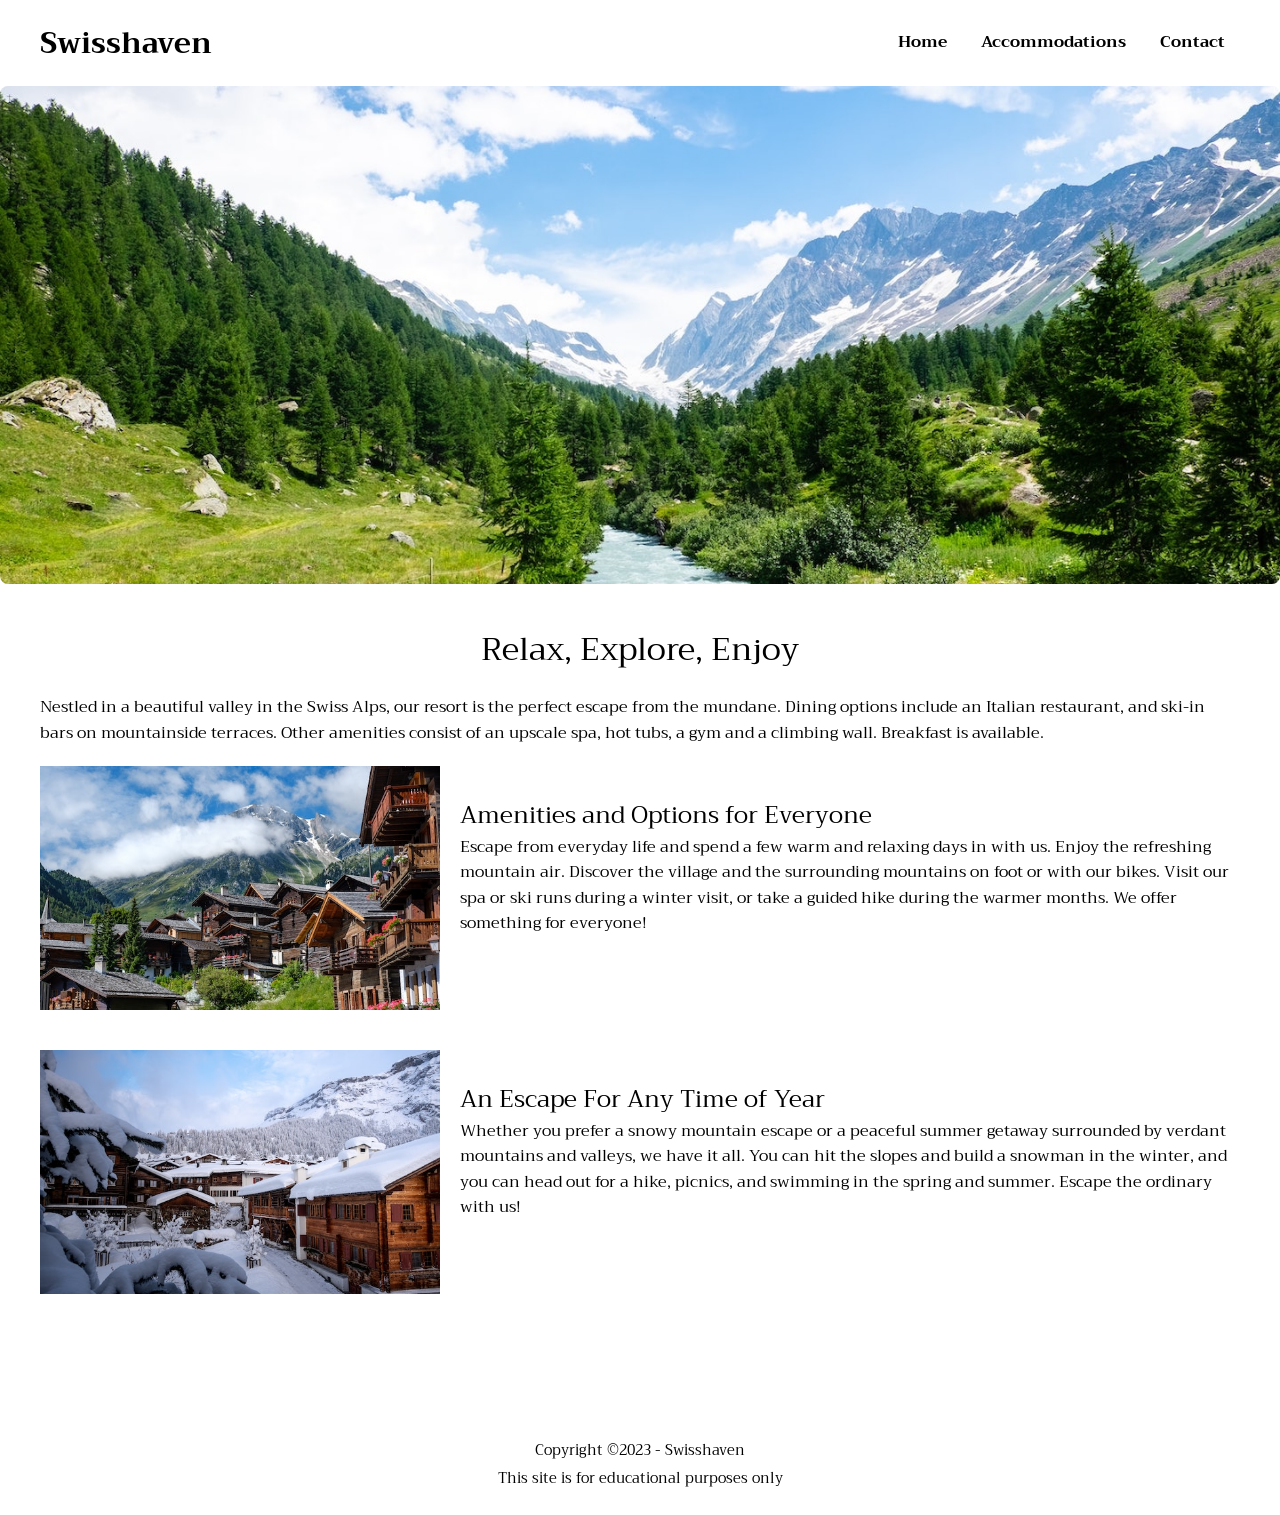
<file: index.html>
<!DOCTYPE html>
<html lang="en">
<head>
    <meta charset="UTF-8">
    <meta name="viewport" content="width=device-width, initial-scale=1.0">
    <meta name="description" content="Final Project">
    <meta name="author" content="Ken Torres">
    <link rel="stylesheet" href="styles.css">
    <link rel="icon" type="image/x-icon" href="/images/favicon.ico">
    <link rel="stylesheet" href="https://fonts.googleapis.com/css2?family=Trirong:wght@400;700&display=swap">
    <title>Home Page</title>
 </head>

<body>
    <header>
        <h1>Swisshaven</h1>
            <nav>
                <a href="index.html">Home</a>
                <a href="#">Accommodations</a>
                <a href="contact.html">Contact</a>
            </nav>
    </header>

    <div class="hero">
        <img src="Images/swiss-valley.jpg" alt="Beautiful scenic view of a luscious valley with mountains in the Swiss Alps.">
    </div>

    <main>
        <h2>Relax, Explore, Enjoy</h2>
            <p> Nestled in a beautiful valley in the Swiss Alps, our resort is the perfect escape from the mundane. Dining options include an Italian restaurant, and ski-in bars on mountainside terraces. Other amenities consist of an upscale spa, hot tubs, a gym and a climbing wall. Breakfast is available.</p>

        <section class="content-group"> 
            <img src="Images/swiss-chalet.jpg" alt="Amazing chalet in the heart of lush greenery surrounded by mountains.">
        <div>
            <h3>Amenities and Options for Everyone</h3>
                <p>Escape from everyday life and spend a few warm and relaxing days in with us. Enjoy the refreshing
                    mountain air. Discover the village and the surrounding mountains on foot or with our bikes. Visit
                    our spa or ski runs during a winter visit, or take a guided hike during the warmer months. We
                    offer something for everyone!</p>
        </div>
        </section>

        <section class="content-group">
            <img src="Images/snowy-chalet.jpg" alt="Gorgeous chalet with snow during the wintertime.">
            <div>
            <h3>An Escape For Any Time of Year</h3>
                <p>Whether you prefer a snowy mountain escape or a peaceful summer getaway surrounded by verdant
                  mountains and valleys, we have it all. You can hit the slopes and build a snowman in the winter,
                  and you can head out for a hike, picnics, and swimming in the spring and summer. Escape the ordinary
                  with us!</p>
        </div>
        </section>
    </main>

    <footer>
        <p>Copyright ©2023 - Swisshaven</p>
        <p>This site is for educational purposes only</p>
    </footer>
</body>
</html>
</file>
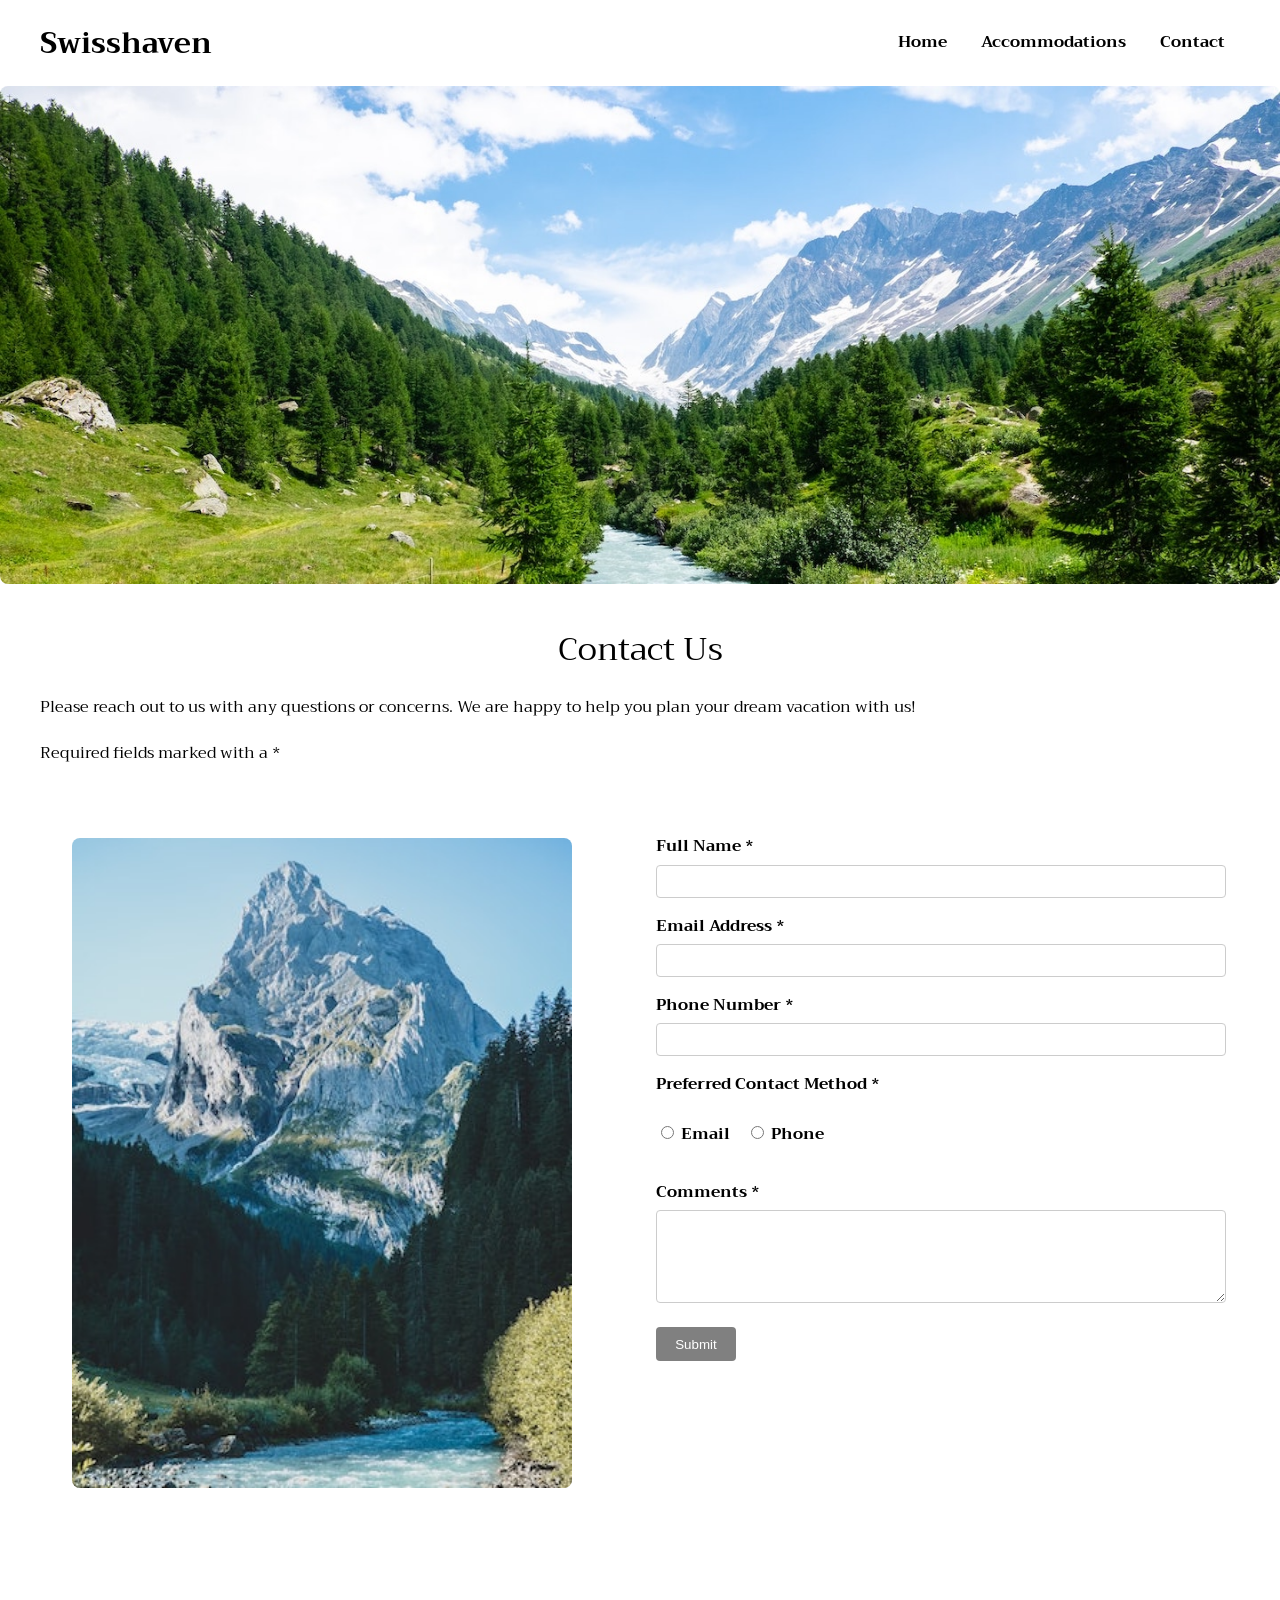
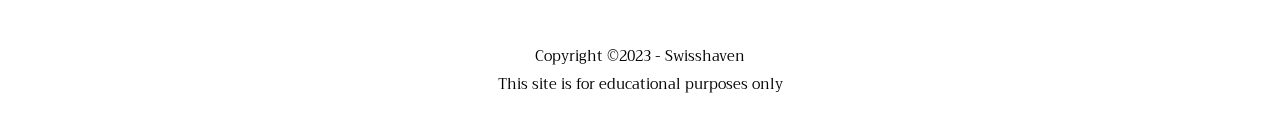
<file: contact.html>
<!DOCTYPE html>
<html lang="en">
<head>
    <meta charset="UTF-8">
    <meta name="viewport" content="width=device-width, initial-scale=1.0">
    <meta name="description" content="Contact Swisshaven Resort">
    <meta name="author" content="Ken Torres">
    <link rel="stylesheet" href="styles.css">
    <link rel="stylesheet" href="https://fonts.googleapis.com/css2?family=Trirong:wght@400;700&display=swap">
    <title>Contact - Swisshaven</title>
</head>

<body class="contact-page">
  <header>
    <h1>Swisshaven</h1>
    <nav>
      <a href="index.html">Home</a>
      <a href="#">Accommodations</a>
      <a href="contact.html">Contact</a>
    </nav>
  </header>

  <div class="hero">
    <img src="Images/swiss-valley.jpg" alt="Panoramic view of Swiss valley with towering mountains and green fields.">
  </div>

  <main>
    <h2>Contact Us</h2>
    <p>Please reach out to us with any questions or concerns. We are happy to help you plan your dream vacation with us!</p>
    <p><em>Required fields marked with a *</em></p>

    <div class="contact-grid">
      <div class="contact-image">
        <img src="Images/swiss-peak.jpg" alt="Snow-covered Swiss mountain peak under a bright blue sky.">
      </div>
      <div class="contact-form">
        <form action="#" method="post">
          <label for="fullname">Full Name *</label>
          <input type="text" id="fullname" name="fullname" required>

          <label for="email">Email Address *</label>
          <input type="email" id="email" name="email" required>

          <label for="phone">Phone Number *</label>
          <input type="tel" id="phone" name="phone" required>

          <label>Preferred Contact Method *</label>
          <div class="radio-group">
            <label><input type="radio" name="contact-method" value="email" required> Email</label>
            <label><input type="radio" name="contact-method" value="phone" required> Phone</label>
          </div>

          <label for="comments">Comments *</label>
          <textarea id="comments" name="comments" rows="5" required></textarea>

          <input type="submit" value="Submit">
        </form>
      </div>
    </div>
  </main>

  <footer>
    <p>Copyright ©2023 - Swisshaven</p>
    <p>This site is for educational purposes only</p>
  </footer>
</body>
</html>
</file>
<file: styles.css>
/* http://meyerweb.com/eric/tools/css/reset/ 
   v2.0 | 20110126
   License: none (public domain)
*/

html, body, div, span, applet, object, iframe,
h1, h2, h3, h4, h5, h6, p, blockquote, pre,
a, abbr, acronym, address, big, cite, code,
del, dfn, em, img, ins, kbd, q, s, samp,
small, strike, strong, sub, sup, tt, var,
b, u, i, center,
dl, dt, dd, ol, ul, li,
fieldset, form, label, legend,
table, caption, tbody, tfoot, thead, tr, th, td,
article, aside, canvas, details, embed, 
figure, figcaption, footer, header, hgroup, 
menu, nav, output, ruby, section, summary,
time, mark, audio, video {
  margin: 0;
  padding: 0;
  border: 0;
  font-size: 100%;
  font: inherit;
  vertical-align: baseline;
}
/* HTML5 display-role reset for older browsers */
article, aside, details, figcaption, figure, 
footer, header, hgroup, menu, nav, section {
  display: block;
}
body {
  line-height: 1;
}
ol, ul {
  list-style: none;
}
blockquote, q {
  quotes: none;
}
blockquote:before, blockquote:after,
q:before, q:after {
  content: '';
  content: none;
}
table {
  border-collapse: collapse;
  border-spacing: 0;
}

/* CONTENT STARTS HERE */
body {
    font-family: "Trirong", Verdana, serif;
    margin: 0;
    padding: 0;
    line-height: 1.6;
    background-color: white;
    color: black;
}

header {
    display: grid;
    grid-template-columns: auto auto;
    justify-content: space-between;
    align-items: center;
    padding: 20px 40px;
    background: white; 
}

header h1 {
    font-size: 1.8rem;
    margin: 0;
  font-weight: bold;
}

nav a {
    margin: 0 15px;
    text-decoration: none;
    color: black;
    font-weight: bold;
    transition: color 0.3s ease, transform 0.2s ease;
}

nav a:hover {
    text-decoration: underline;
    color: blue;
    transform: scale(1.05);
}

nav a:focus {
    outline: 2px solid lightblue;
}

.hero img {
    width: 100%;
    height: auto;
    display: block;
    border-radius: 8px;
}

main {
    padding: 40px 20px;
    max-width: 1200px;
    margin: 0 auto;
  }

h2 {
    font-size: 2rem;
    margin-bottom: 20px;
    text-align: center;
}

h3 {
    font-size: 1.5rem;
    margin-top: 30px;
}

p {
    margin-bottom: 20px;
}

.contact-image img {
    width: 100%;
    max-width: 500px;
    margin: 20px 0;
    display: block;
} 
.content-group {
    display: grid;
    grid-template-columns: auto 1fr;
    gap: 20px;
    align-items: start;
    margin-bottom: 40px;
    max-width: 100%;
    border-radius: 8px;
}

.content-group img {
    width: 100%;
    max-width: 400px;
    height: auto;
    vertical-align: middle;
}

.content-group .text {
    min-width: 250px;
    text-align: left;
}

footer {
    background: white;
    text-align: center;
    padding: 20px;
    font-size: 0.9rem;
    margin-top: 40px;
}

footer p {
    margin: 5px 0;

} 
.contact-page .contact-grid {
    display: grid;
    grid-template-columns: 1fr 1fr;
    gap: 2rem;
    align-items: start;
    padding: 2rem;
  }
  
  .contact-page .contact-image img {
    width: 100%;
    height: auto;
    border-radius: 8px;
  }
  
  .contact-page .contact-form form {
    display: flex;
    flex-direction: column;
  }
  
  .contact-page .contact-form label {
    font-weight: bold;
    margin-top: 1rem;
  }
  
  .contact-page .contact-form input[type="text"],
  .contact-page .contact-form input[type="email"],
  .contact-page .contact-form input[type="tel"],
  .contact-page .contact-form textarea {
    width: 100%;
    padding: 0.5rem;
    margin-top: 0.3rem;
    border: 1px solid #ccc;
    border-radius: 4px;
  }
  
  .contact-page .radio-group {
    margin-top: 0.5rem;
    margin-bottom: 1rem;
    display: flex;
    gap: 1rem;
  }
  
  .contact-page .contact-form textarea {
    resize: vertical;
  }
  
  .contact-page .contact-form input[type="submit"] {
    margin-top: 1.5rem;
    width: fit-content;
    padding: 0.6rem 1.2rem;
    background-color: gray;
    color: white;
    border: none;
    border-radius: 4px;
    cursor: pointer;
  }
  
  .contact-page .contact-form input[type="submit"]:hover {
    background-color: blue;
  }
  
  @media (max-width: 768px) {
    .contact-page .contact-grid {
      grid-template-columns: 1fr;
    }
  }
</file>
